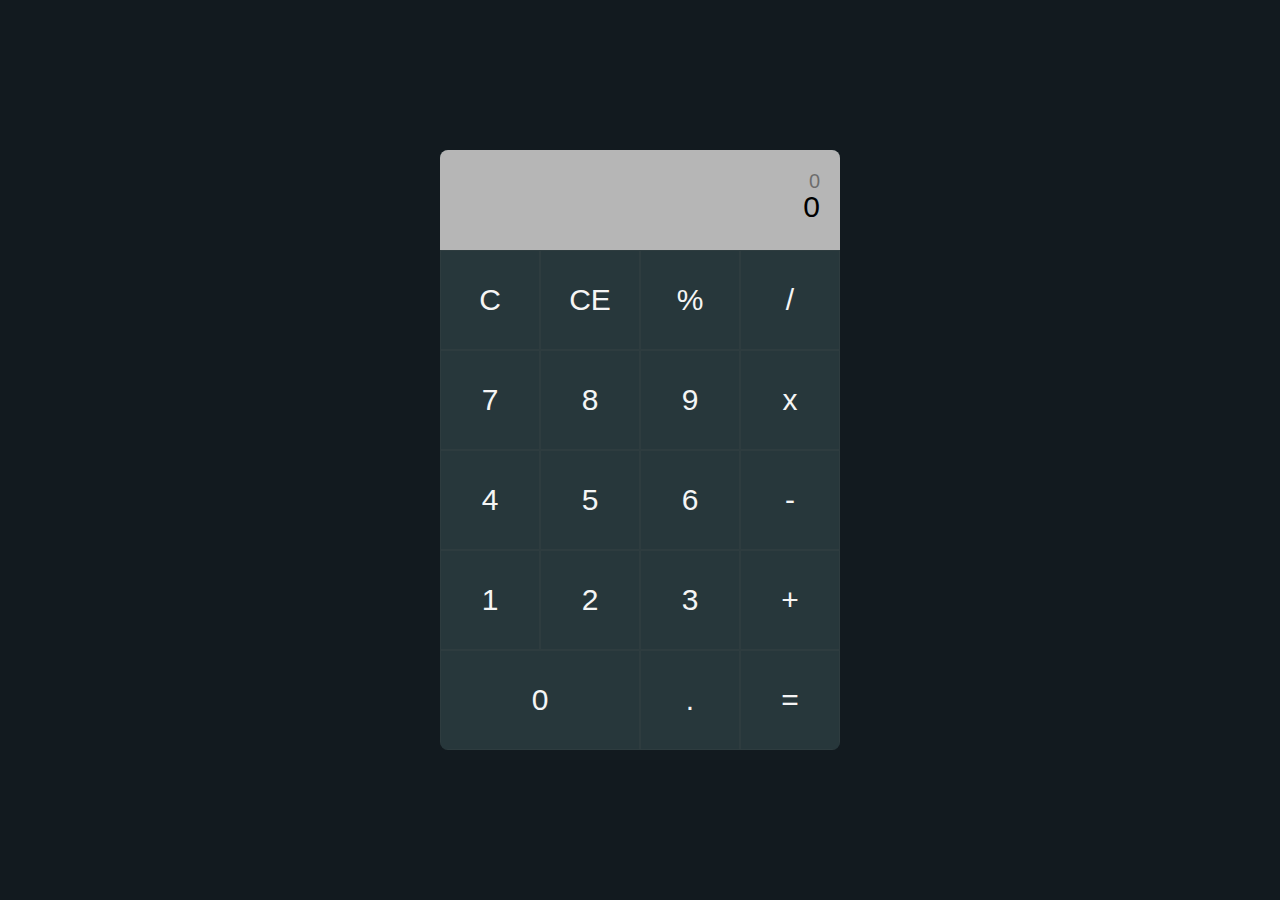
<file: calculator/index.html>
<!DOCTYPE html>
<html lang="en">
  <head>
    <meta charset="UTF-8" />
    <meta name="viewport" content="width=device-width, initial-scale=1.0" />
    <link rel="stylesheet" href="style.css" />
    <title>calculator using html css javascript</title>
  </head>
  <body>
    <section>
      <div class="container">
        <div class="calculator">
          <div class="display">
            <div class="display-1">0</div>
            <div class="display-2">0</div>
            <div class="temp-result"></div>
          </div>
          <div class="all_button">
            <div class="button all-clear">C</div>
            <div class="button last-entity-clear">CE</div>
            <div class="button operation">%</div>
            <div class="button operation">/</div>
            <div class="button number">7</div>
            <div class="button number">8</div>
            <div class="button number">9</div>
            <div class="button operation">x</div>
            <div class="button number">4</div>
            <div class="button number">5</div>
            <div class="button number">6</div>
            <div class="button operation">-</div>
            <div class="button number">1</div>
            <div class="button number">2</div>
            <div class="button number">3</div>
            <div class="button operation">+</div>
            <div class="button btn-0 number">0</div>
            <div class="button number dot">.</div>
            <div class="button equal">=</div>
          </div>
        </div>
      </div>
    </section>
    <script src="main.js"></script>
  </body>
</html>
</file>
<file: calculator/style.css>
* {
  padding: 0;
  margin: 0;
  box-sizing: border-box;
}
html {
  font-family: "Montserrat", sans-serif;
}
section {
  background-color: rgb(18, 26, 31);
  min-height: 100vh;
  width: 100%;
  display: flex;
  align-items: center;
  justify-content: center;
}
.container {
  width: 90%;
  max-width: 400px;
  background-color: rgb(39, 55, 59);
  border-radius: 8px;
  overflow: hidden;
}
.display {
  background-color: rgb(182, 182, 182);
  height: 100px;
  width: 100%;
  text-align: right;
  padding: 20px;
  font-size: 30px;
  position: relative;
}
.display-1 {
  opacity: 0.4;
  font-size: 20px;
  height: 20px;
  overflow: hidden;
}
.temp-result {
  position: absolute;
  bottom: 0;
  left: 10;
  font-size: 20px;
  opacity: 0.3;
}
.all_button {
  color: whitesmoke;
  display: grid;
  grid-template: repeat(4, 1fr) / repeat(4, 1fr);
}
.button {
  border: 0.5px solid rgba(92, 92, 92, 0.137);
  display: inline-block;
  height: 100px;
  width: 100%;
  display: flex;
  align-items: center;
  justify-content: center;
  font-size: 30px;
  cursor: pointer;
}
.button:hover {
  background-color: rgb(30, 43, 46);
}
.btn-0 {
  grid-column: 1/3;
}
</file>
